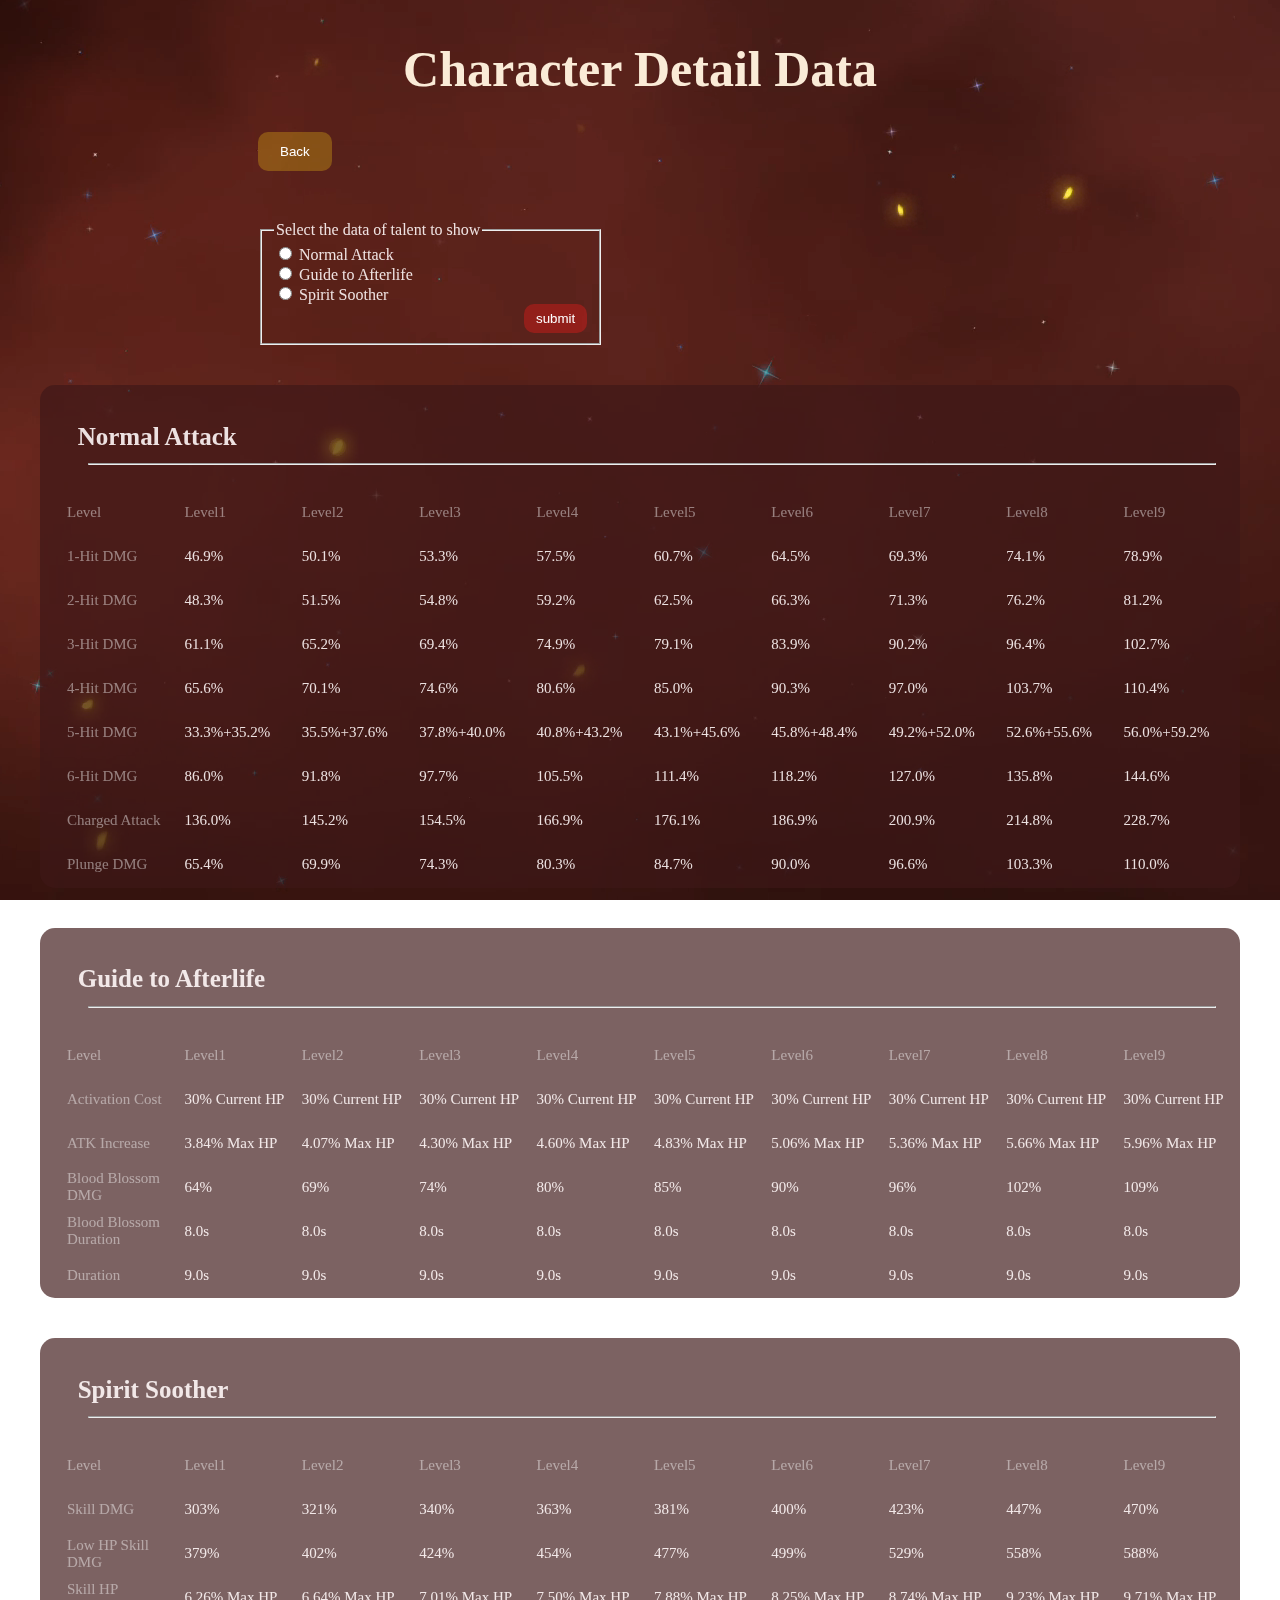
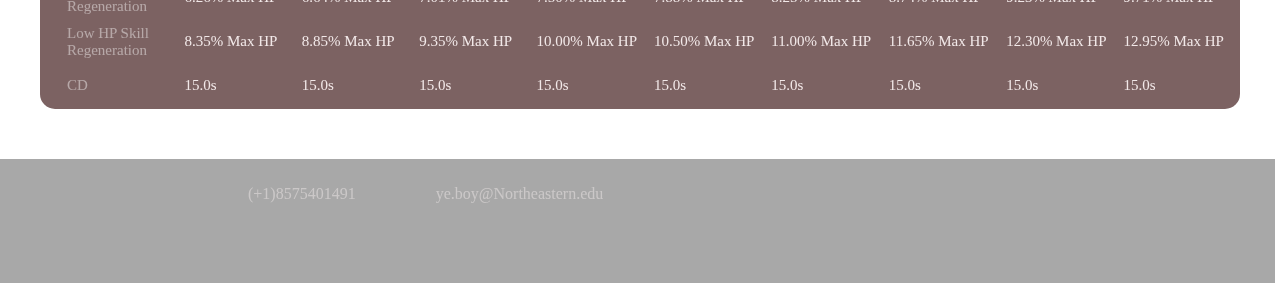
<file: data.html>
<!DOCTYPE html>
<html lang="en">
<head>
    <meta charset="UTF-8">
    <title>Personal Data</title>
    <link rel="stylesheet" href="css_file/data.css">
    <link rel="stylesheet" href="css_file/global.css">
    <link rel="icon" type="image/x-icon" href="/resources/favicon.ico">
</head>
<body>
    <header>
        <h1><strong>Character Detail Data</strong></h1>
    </header>

    <main>
        <!-- The background video -->
        <div id="body_bg"><video id="body_bg_video" autoplay muted loop playsinline preload="auto" poster="./resources/bg_pyro.png" ontouchmove="return false;">
            <source class="body_bg_source" src="resources/bg_pyro.webm" type="video/webm">
            <source class="body_bg_source" src="resources/bg_pyro.mp4" type="video/mp4">
        </video></div>
        <button onclick='location.href=("index.html")'>Back</button>

        <!-- The selector -->
        <form class="form">
            <fieldset>
              <legend>Select the data of talent to show</legend>
              <div>
                <input type="radio" id="talent1" name="talent" value="talent1">
                <label for="talent1">Normal Attack</label><br>
          
                <input type="radio" id="talent2" name="talent" value="talent2">
                <label for="talent2">Guide to Afterlife</label><br>
          
                <input type="radio" id="talent3" name="talent" value="talent3">
                <label for="talent3">Spirit Soother</label>
              </div>
              <div>
                <button type="submit" disabled>submit</button>
              </div>
            </fieldset>
          </form>
        
        <!-- talent1 data table-->
        <div id="talent1" class="detail_box">
            <table>
                <tr>
                    <th colspan="10" class="box_title">Normal Attack<hr></th>
                </tr>
                <tr>
                  <td class="table_head">Level</td>
                  <td class="table_head">Level1</td>
                  <td class="table_head">Level2</td>
                  <td class="table_head">Level3</td>
                  <td class="table_head">Level4</td>
                  <td class="table_head">Level5</td>
                  <td class="table_head">Level6</td>
                  <td class="table_head">Level7</td>
                  <td class="table_head">Level8</td>
                  <td class="table_head">Level9</td>
                </tr>
                <tr>
                  <td class="table_head">1-Hit DMG</td>
                  <td class="table_detail">46.9%</td>
                  <td class="table_detail">50.1%</td>
                  <td class="table_detail">53.3%</td>
                  <td class="table_detail">57.5%</td>
                  <td class="table_detail">60.7%</td>
                  <td class="table_detail">64.5%</td>
                  <td class="table_detail">69.3%</td>
                  <td class="table_detail">74.1%</td>
                  <td class="table_detail">78.9%</td>
                </tr>
                <tr>
                  <td class="table_head">2-Hit DMG</td>
                  <td class="table_detail">48.3%</td>
                  <td class="table_detail">51.5%</td>
                  <td class="table_detail">54.8%</td>
                  <td class="table_detail">59.2%</td>
                  <td class="table_detail">62.5%</td>
                  <td class="table_detail">66.3%</td>
                  <td class="table_detail">71.3%</td>
                  <td class="table_detail">76.2%</td>
                  <td class="table_detail">81.2%</td>
                </tr>
                <tr>
                  <td class="table_head">3-Hit DMG</td>
                  <td class="table_detail">61.1%</td>
                  <td class="table_detail">65.2%</td>
                  <td class="table_detail">69.4%</td>
                  <td class="table_detail">74.9%</td>
                  <td class="table_detail">79.1%</td>
                  <td class="table_detail">83.9%</td>
                  <td class="table_detail">90.2%</td>
                  <td class="table_detail">96.4%</td>
                  <td class="table_detail">102.7%</td>
                </tr>
                <tr>
                  <td class="table_head">4-Hit DMG</td>
                  <td class="table_detail">65.6%</td>
                  <td class="table_detail">70.1%</td>
                  <td class="table_detail">74.6%</td>
                  <td class="table_detail">80.6%</td>
                  <td class="table_detail">85.0%</td>
                  <td class="table_detail">90.3%</td>
                  <td class="table_detail">97.0%</td>
                  <td class="table_detail">103.7%</td>
                  <td class="table_detail">110.4%</td>
                </tr>
                <tr>
                  <td class="table_head">5-Hit DMG</td>
                  <td class="table_detail">33.3%+35.2%</td>
                  <td class="table_detail">35.5%+37.6%</td>
                  <td class="table_detail">37.8%+40.0%</td>
                  <td class="table_detail">40.8%+43.2%</td>
                  <td class="table_detail">43.1%+45.6%</td>
                  <td class="table_detail">45.8%+48.4%</td>
                  <td class="table_detail">49.2%+52.0%</td>
                  <td class="table_detail">52.6%+55.6%</td>
                  <td class="table_detail">56.0%+59.2%</td>
                </tr>
                <tr>
                  <td class="table_head">6-Hit DMG</td>
                  <td class="table_detail">86.0%</td>
                  <td class="table_detail">91.8%</td>
                  <td class="table_detail">97.7%</td>
                  <td class="table_detail">105.5%</td>
                  <td class="table_detail">111.4%</td>
                  <td class="table_detail">118.2%</td>
                  <td class="table_detail">127.0%</td>
                  <td class="table_detail">135.8%</td>
                  <td class="table_detail">144.6%</td>
                </tr>
                <tr>
                  <td class="table_head">Charged Attack</td>
                  <td class="table_detail">136.0%</td>
                  <td class="table_detail">145.2%</td>
                  <td class="table_detail">154.5%</td>
                  <td class="table_detail">166.9%</td>
                  <td class="table_detail">176.1%</td>
                  <td class="table_detail">186.9%</td>
                  <td class="table_detail">200.9%</td>
                  <td class="table_detail">214.8%</td>
                  <td class="table_detail">228.7%</td>
                </tr>
                <tr>
                  <td class="table_head">Plunge DMG</td>
                  <td class="table_detail">65.4%</td>
                  <td class="table_detail">69.9%</td>
                  <td class="table_detail">74.3%</td>
                  <td class="table_detail">80.3%</td>
                  <td class="table_detail">84.7%</td>
                  <td class="table_detail">90.0%</td>
                  <td class="table_detail">96.6%</td>
                  <td class="table_detail">103.3%</td>
                  <td class="table_detail">110.0%</td>
                </tr>
              </table>
        </div>
        <!-- End of talent1 data table -->


        <!-- talent2 data table-->
        <div id="talent2" class="detail_box">
            <table>
                <tr>
                    <th colspan="10" class="box_title">Guide to Afterlife<hr></th>
                </tr>
                <tr>
                  <td class="table_head">Level</td>
                  <td class="table_head">Level1</td>
                  <td class="table_head">Level2</td>
                  <td class="table_head">Level3</td>
                  <td class="table_head">Level4</td>
                  <td class="table_head">Level5</td>
                  <td class="table_head">Level6</td>
                  <td class="table_head">Level7</td>
                  <td class="table_head">Level8</td>
                  <td class="table_head">Level9</td>
                </tr>
                <tr>
                  <td class="table_head">Activation Cost</td>
                  <td class="table_detail">30% Current HP</td>
                  <td class="table_detail">30% Current HP</td>
                  <td class="table_detail">30% Current HP</td>
                  <td class="table_detail">30% Current HP</td>
                  <td class="table_detail">30% Current HP</td>
                  <td class="table_detail">30% Current HP</td>
                  <td class="table_detail">30% Current HP</td>
                  <td class="table_detail">30% Current HP</td>
                  <td class="table_detail">30% Current HP</td>
                </tr>
                <tr>
                  <td class="table_head">ATK Increase</td>
                  <td class="table_detail">3.84% Max HP</td>
                  <td class="table_detail">4.07% Max HP</td>
                  <td class="table_detail">4.30% Max HP</td>
                  <td class="table_detail">4.60% Max HP</td>
                  <td class="table_detail">4.83% Max HP</td>
                  <td class="table_detail">5.06% Max HP</td>
                  <td class="table_detail">5.36% Max HP</td>
                  <td class="table_detail">5.66% Max HP</td>
                  <td class="table_detail">5.96% Max HP</td>
                </tr>
                <tr>
                  <td class="table_head">Blood Blossom DMG</td>
                  <td class="table_detail">64%</td>
                  <td class="table_detail">69%</td>
                  <td class="table_detail">74%</td>
                  <td class="table_detail">80%</td>
                  <td class="table_detail">85%</td>
                  <td class="table_detail">90%</td>
                  <td class="table_detail">96%</td>
                  <td class="table_detail">102%</td>
                  <td class="table_detail">109%</td>
                </tr>
                <tr>
                  <td class="table_head">Blood Blossom Duration</td>
                  <td class="table_detail">8.0s</td>
                  <td class="table_detail">8.0s</td>
                  <td class="table_detail">8.0s</td>
                  <td class="table_detail">8.0s</td>
                  <td class="table_detail">8.0s</td>
                  <td class="table_detail">8.0s</td>
                  <td class="table_detail">8.0s</td>
                  <td class="table_detail">8.0s</td>
                  <td class="table_detail">8.0s</td>
                </tr>
                <tr>
                  <td class="table_head">Duration</td>
                  <td class="table_detail">9.0s</td>
                  <td class="table_detail">9.0s</td>
                  <td class="table_detail">9.0s</td>
                  <td class="table_detail">9.0s</td>
                  <td class="table_detail">9.0s</td>
                  <td class="table_detail">9.0s</td>
                  <td class="table_detail">9.0s</td>
                  <td class="table_detail">9.0s</td>
                  <td class="table_detail">9.0s</td>
                </tr>
              </table>
        </div>
        <!-- End of talent2 data table -->


        <!-- talent3 data table-->
        <div id="talent3" class="detail_box">
            <table>
                <tr>
                    <th colspan="10" class="box_title">Spirit Soother<hr></th>
                </tr>
                <tr>
                  <td class="table_head">Level</td>
                  <td class="table_head">Level1</td>
                  <td class="table_head">Level2</td>
                  <td class="table_head">Level3</td>
                  <td class="table_head">Level4</td>
                  <td class="table_head">Level5</td>
                  <td class="table_head">Level6</td>
                  <td class="table_head">Level7</td>
                  <td class="table_head">Level8</td>
                  <td class="table_head">Level9</td>
                </tr>
                <tr>
                  <td class="table_head">Skill DMG</td>
                  <td class="table_detail">303%</td>
                  <td class="table_detail">321%</td>
                  <td class="table_detail">340%</td>
                  <td class="table_detail">363%</td>
                  <td class="table_detail">381%</td>
                  <td class="table_detail">400%</td>
                  <td class="table_detail">423%</td>
                  <td class="table_detail">447%</td>
                  <td class="table_detail">470%</td>
                </tr>
                <tr>
                  <td class="table_head">Low HP Skill DMG</td>
                  <td class="table_detail">379%</td>
                  <td class="table_detail">402%</td>
                  <td class="table_detail">424%</td>
                  <td class="table_detail">454%</td>
                  <td class="table_detail">477%</td>
                  <td class="table_detail">499%</td>
                  <td class="table_detail">529%</td>
                  <td class="table_detail">558%</td>
                  <td class="table_detail">588%</td>
                </tr>
                <tr>
                  <td class="table_head">Skill HP Regeneration</td>
                  <td class="table_detail">6.26% Max HP</td>
                  <td class="table_detail">6.64% Max HP</td>
                  <td class="table_detail">7.01% Max HP</td>
                  <td class="table_detail">7.50% Max HP</td>
                  <td class="table_detail">7.88% Max HP</td>
                  <td class="table_detail">8.25% Max HP</td>
                  <td class="table_detail">8.74% Max HP</td>
                  <td class="table_detail">9.23% Max HP</td>
                  <td class="table_detail">9.71% Max HP</td>
                </tr>
                <tr>
                  <td class="table_head">Low HP Skill Regeneration</td>
                  <td class="table_detail">8.35% Max HP</td>
                  <td class="table_detail">8.85% Max HP</td>
                  <td class="table_detail">9.35% Max HP</td>
                  <td class="table_detail">10.00% Max HP</td>
                  <td class="table_detail">10.50% Max HP</td>
                  <td class="table_detail">11.00% Max HP</td>
                  <td class="table_detail">11.65% Max HP</td>
                  <td class="table_detail">12.30% Max HP</td>
                  <td class="table_detail">12.95% Max HP</td>
                </tr>
                <tr>
                  <td class="table_head">CD</td>
                  <td class="table_detail">15.0s</td>
                  <td class="table_detail">15.0s</td>
                  <td class="table_detail">15.0s</td>
                  <td class="table_detail">15.0s</td>
                  <td class="table_detail">15.0s</td>
                  <td class="table_detail">15.0s</td>
                  <td class="table_detail">15.0s</td>
                  <td class="table_detail">15.0s</td>
                  <td class="table_detail">15.0s</td>
                </tr>
              </table>
        </div>
        <!-- End of talent3 data table -->

    </main>
    
    <footer>
        <div class="footer_info">
            <ul>
                <li><a href="tel:18786008007">(+1)8575401491</a></li>
                <li><a href="mailto:ye.boy@northeastern.edu">ye.boy@Northeastern.edu</a></li>
            </ul>

            <p>Copyright &copy; Boyuan YE</p>
        </div>
    </footer>
</body>
</html>
</file>
<file: css_file/data.css>
/* character data */
.detail_box {
    width: 1200px;
    height: max-content;
    margin: 0 auto;
    margin-top: 40px;
    background-color: #3e1818ad;
    border-radius: 15px 15px 15px 15px;
}

.box_title {
    text-align: left;
    padding: 1%;
    font-size: 25px;
    font-family: Cambria, Cochin, Georgia, Times, 'Times New Roman', serif;
    font-style: inherit;
}


table {
    height: auto;
    width: 100%;
    padding-top: 2%;
    padding-left: 2%;
}

.table_font {
    font-size: 15px;
}

.table_head {
    width: 8%;
    height: 40px;
    color: hsla(0,0%,100%,.45);
    font-size: 15px;
}

.table_detail {
    width: 8%;
    height: 40px;
    font-size: 15px;
}

button {
    padding:10px 20px 10px 20px;
    text-align: center;
    margin-left: 250px;
    background-color: rgba(255, 208, 19, 0.278);
    border-color: rgba(255, 255, 255, 0);
    border-radius: 10px 10px 10px 10px;
    color: white;
    text-align: left;
}

form button {
    background-color: rgba(255, 26, 26, 0.34);
    padding:5px 10px 5px 10px;
}

form {
    margin-top: 50px;
    margin-left: 250px;
    width: max-content;
}
</file>
<file: css_file/global.css>
main {
    color: rgba(255, 247, 247, 0.90);
}

h1 {
    margin-top: 40px;
    font-size: 50px;
}

header {
    color: antiquewhite;
    text-align: center;
}

hr {
    width: 98%;
    size: 1;
    color: #a4a3a33e;
}

menu {
    list-style-type: none;
}
menu a {
    color: white;
    text-decoration: none;
}
menu a:hover {
    color: rgb(255, 85, 85);
    text-decoration: none;
}
menu li {
    margin-top: 20px;
}

footer {
    width: 101%;
    margin-left: -10px;
    margin-bottom: -20px;
    background-color: rgba(7, 7, 7, 0.35);
}
footer ul {
    margin-left: 200px;
    list-style-type: none;
    display: flex;
    gap:5em;

}
footer p {
    color: rgba(255, 247, 247, 0.40);
    margin-left: 700px;
}
.footer_info {
    margin-top: 50px;
    padding: 10px;
    display: flex;
}
footer a {
    text-decoration: none;
    color: rgba(255, 247, 247, 0.40);
}
footer a:hover {
    text-decoration: underline;

}

/* background video */
#body_bg{  
    margin: 0px;  
    padding: 0px;  
}  
#body_bg_video{  
    position: fixed;  
    right: 0px;  
    bottom: 0px;  
    min-width: 100%;  
    min-height: 100%;  
    height: auto;  
    width: auto;  
    z-index:-1;
}  
.body_bg_source{  
    min-width: 100%;  
    min-height: 100%;  
    height: auto;  
    width: auto;  
}
</file>
